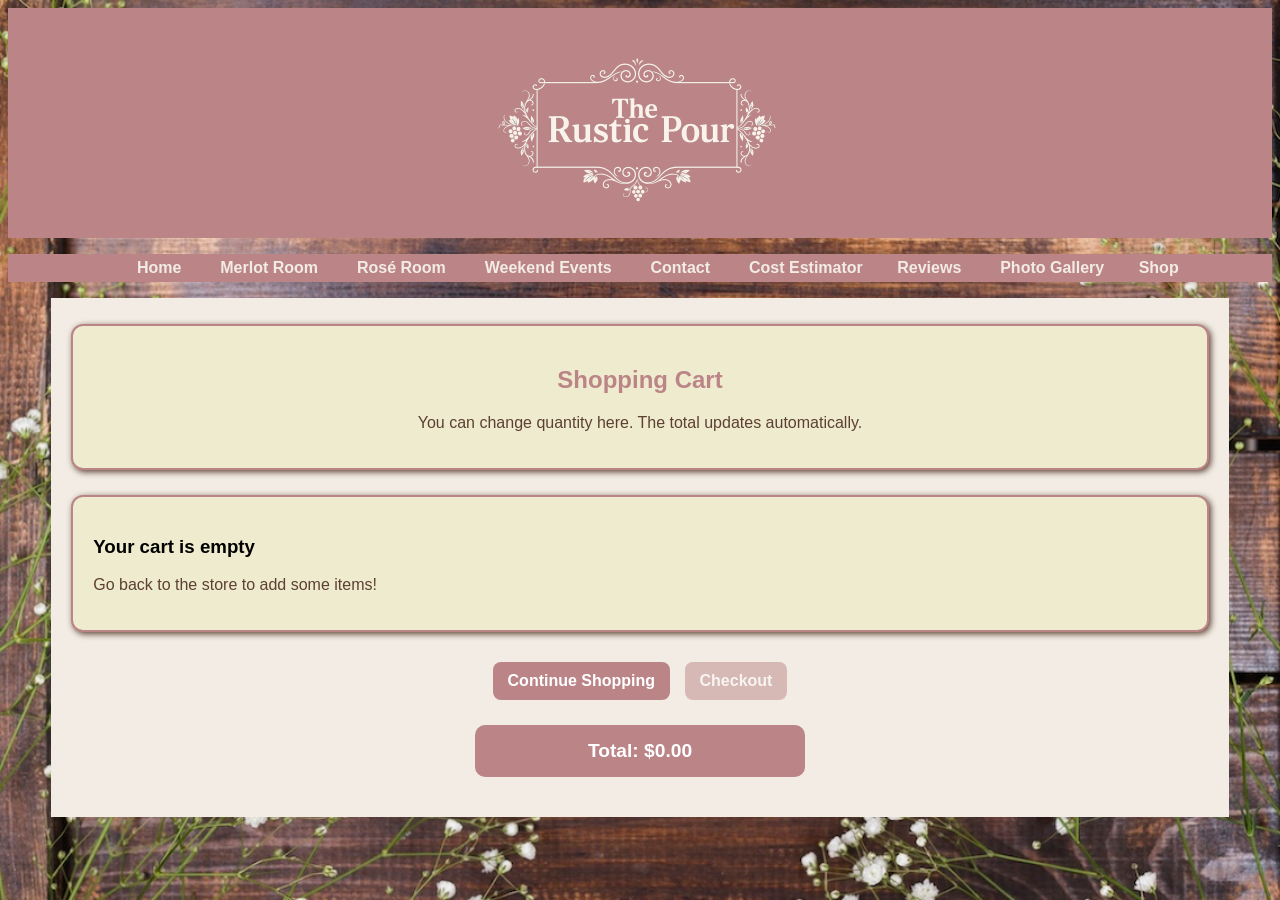
<file: cart.html>
<!DOCTYPE html>
<html lang="en">
<head>
    <meta charset="UTF-8">
    <meta name="viewport" content="width=device-width, initial-scale=1.0">
    <title>Your Cart</title>
    <link rel="stylesheet" href="styles/styles.css">
    <script src="scripts/common.js"></script>
    <script src="scripts/cart.js"></script>
</head>
<body onload="renderCart()">
    <header>
        <img src="images/rustic-logo.png" alt="The Rustic Pour Logo" class="logo">
    </header>

    <nav>
    <ul>
        <li><a href="index.html">Home</a>&nbsp;</li>
	    <li><a href="rooms/merlot_room.html">Merlot Room</a>&nbsp;</li>
	    <li><a href="rooms/rose_room.html">Rosé Room</a>&nbsp;</li>
	    <li><a href="events/weekend.html">Weekend Events</a>&nbsp;</li>
	    <li><a href="contact.html">Contact</a>&nbsp;</li>
        <li><a href="estimator.html">Cost Estimator</a></li>
        <li><a href="reviews.html">Reviews</a>&nbsp;</li>
        <li><a href="gallery.html">Photo Gallery</a></li>
        <li><a href="store.html">Shop</a>&nbsp;</li>
    </ul>
</nav>

 <main class="container">
    <section class="intro-card">
        <h2>Shopping Cart</h2>
        <p>You can change quantity here. The total updates automatically.</p>
    </section>

    <section id="cart-area" class="cart-card"></section>

    <div style="text-align:center; margin-bottom:20px;">
        <a class="action-button primary-button" href="store.html">Continue Shopping</a>
        <a class="action-button primary-button" href="shipping.html">Checkout</a>
    </div>

    <div class="total-box">
        <strong>Total: $</strong><span id="total-box">0.00</span>
    </div>
</main>
</body>
</html>
</file>
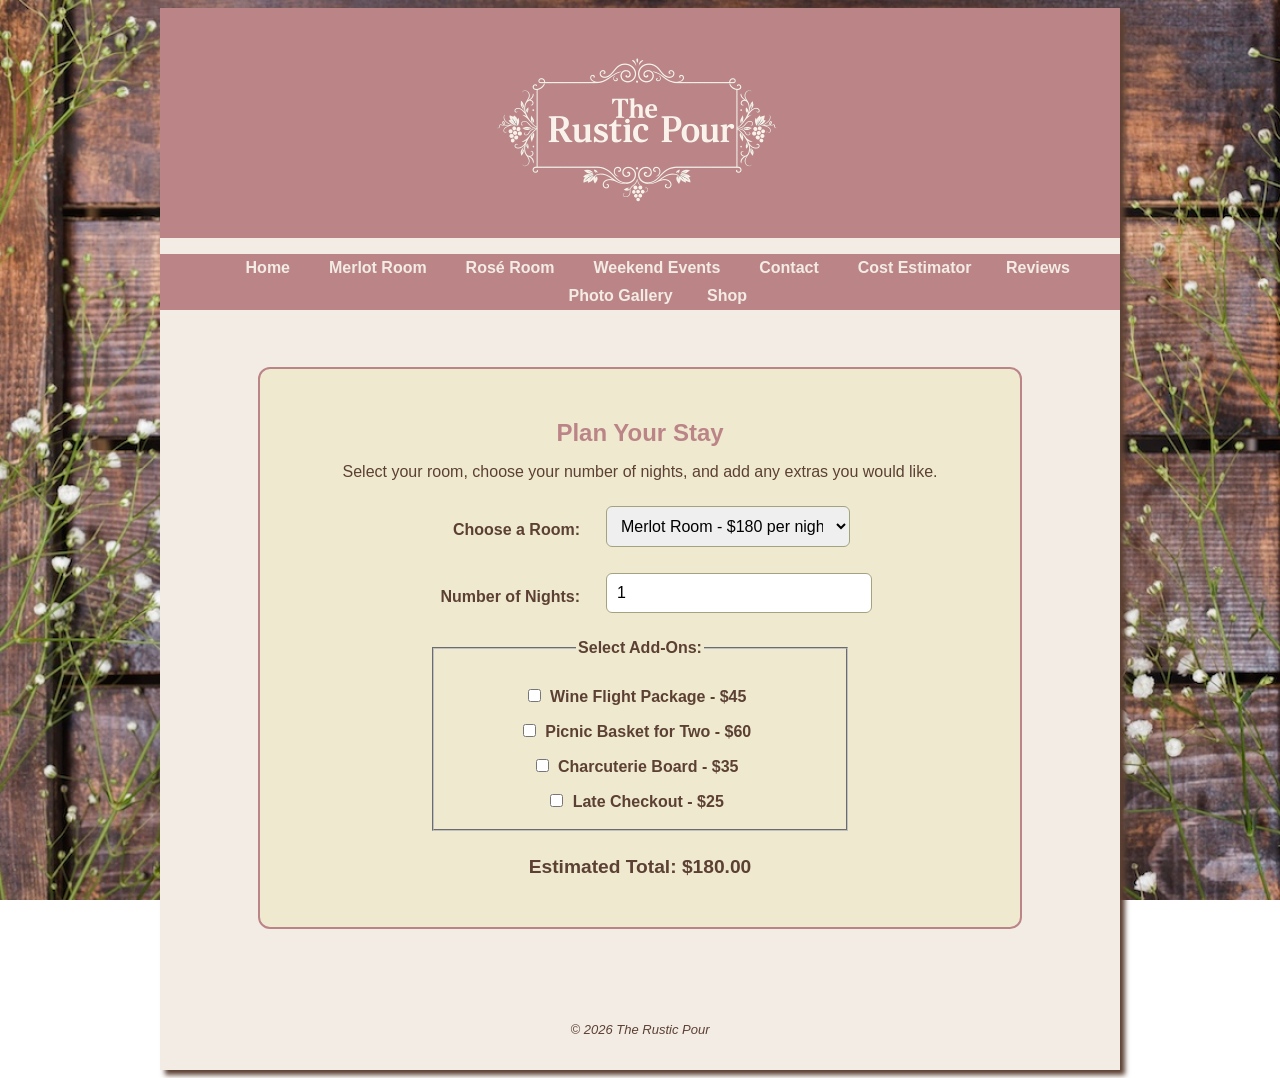
<file: estimator.html>
<!DOCTYPE html>
<html lang="en">
<head>
    <meta charset="UTF-8">
    <meta name="viewport" content="width=device-width, initial-scale=1.0">
    <title>Cost Estimator | The Rustic Pour</title>
    <link href="styles/styles.css" rel="stylesheet">
</head>
<body>
<div id="wrapper">

<header>
    <img src="images/rustic-logo.png" alt="The Rustic Pour Logo" class="logo">
</header>

    <nav>
        <ul>
            <li><a href="index.html">Home</a>&nbsp;</li>
            <li><a href="rooms/merlot_room.html">Merlot Room</a>&nbsp;</li>
            <li><a href="rooms/rose_room.html">Rosé Room</a>&nbsp;</li>
            <li><a href="events/weekend.html">Weekend Events</a>&nbsp;</li>
            <li><a href="contact.html">Contact</a>&nbsp;</li>
            <li><a href="estimator.html">Cost Estimator</a></li>
            <li><a href="reviews.html">Reviews</a>&nbsp;</li>
            <li><a href="gallery.html">Photo Gallery</a></li>
            <li><a href="store.html">Shop</a>&nbsp;</li>

        </ul>
    </nav>

    <main>
        <section class="estimator-box">
            <h2>Plan Your Stay</h2>
            <p class="estimator-intro">
                Select your room, choose your number of nights, and add any extras you would like.
            </p>

            <form id="estimatorForm">
                <label for="room">Choose a Room:</label>
                <select id="room" name="room" onchange="calculateTotal()">
                    <option value="180">Merlot Room - $180 per night</option>
                    <option value="210">Rosé Room - $210 per night</option>
                </select>

                <label for="days">Number of Nights:</label>
                <input type="number" id="days" name="days" min="1" value="1" oninput="calculateTotal()">

                <fieldset class="addons-group">
                    <legend>Select Add-Ons:</legend>

                    <label class="addon-item">
                        <input type="checkbox" class="addon" value="45" onchange="calculateTotal()">
                        Wine Flight Package - $45
                    </label>

                    <label class="addon-item">
                        <input type="checkbox" class="addon" value="60" onchange="calculateTotal()">
                        Picnic Basket for Two - $60
                    </label>

                    <label class="addon-item">
                        <input type="checkbox" class="addon" value="35" onchange="calculateTotal()">
                        Charcuterie Board - $35
                    </label>

                    <label class="addon-item">
                        <input type="checkbox" class="addon" value="25" onchange="calculateTotal()">
                        Late Checkout - $25
                    </label>
                </fieldset>
            </form>

            <p id="total" class="total-output">Estimated Total: $180.00</p>
        </section>
    </main>

    <footer>
        <p>&copy; 2026 The Rustic Pour</p>
    </footer>

    <script src="scripts/scripts.js"></script>
</div>
</body>
</html>
</file>
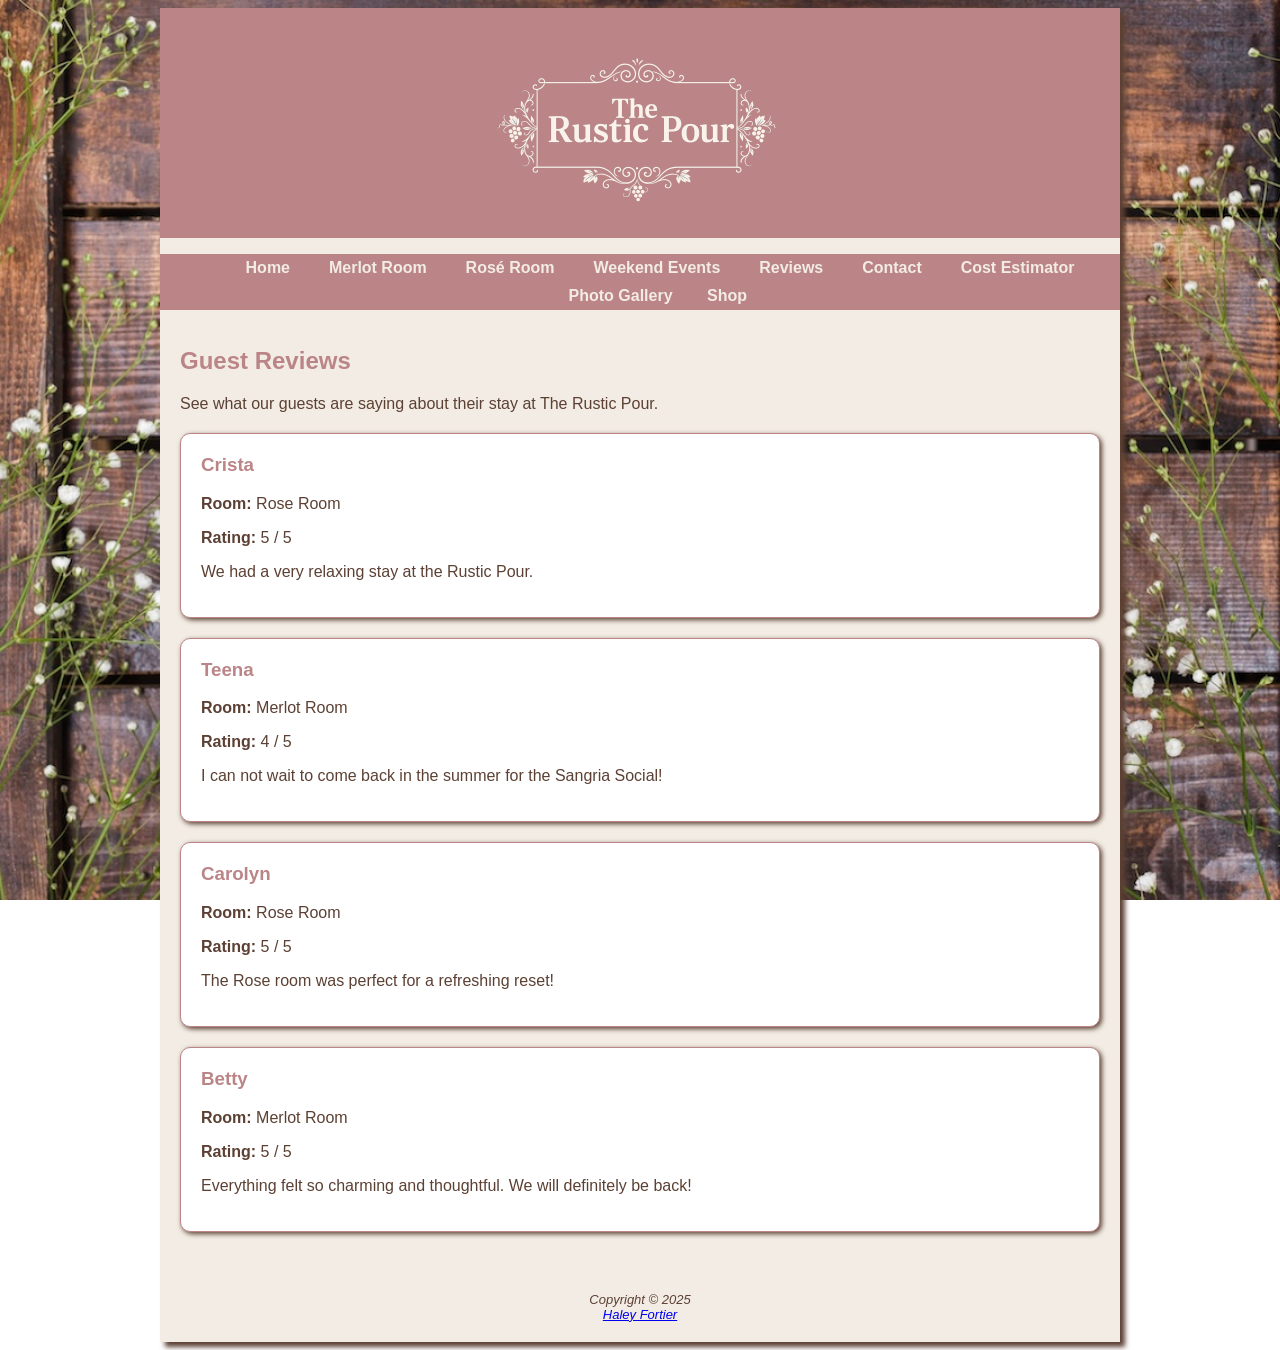
<file: reviews.html>
<!DOCTYPE html>
<html lang="en">
<head>
    <title>The Rustic Pour Reviews</title>
    <meta charset="utf-8">
    <meta name="viewport" content="width=device-width, initial-scale=1.0">
    <meta name="description" content="Read guest reviews for The Rustic Pour.">

    <link rel="stylesheet" type="text/css" href="styles/styles.css">
    <script src="scripts/scripts.js"></script>
</head>
<body>
<div id="wrapper">

    <header>
        <img src="images/rustic-logo.png" alt="The Rustic Pour Logo" class="logo">
    </header>

    <nav>
        <ul>
            <li><a href="index.html">Home</a>&nbsp;</li>
            <li><a href="rooms/merlot_room.html">Merlot Room</a>&nbsp;</li>
            <li><a href="rooms/rose_room.html">Rosé Room</a>&nbsp;</li>
            <li><a href="events/weekend.html">Weekend Events</a>&nbsp;</li>
            <li><a href="reviews.html">Reviews</a>&nbsp;</li>
            <li><a href="contact.html">Contact</a>&nbsp;</li>
            <li><a href="estimator.html">Cost Estimator</a></li>
            <li><a href="gallery.html">Photo Gallery</a></li>
            <li><a href="store.html">Shop</a>&nbsp;</li>

        </ul>
    </nav>

    <main>
        <h2>Guest Reviews</h2>
        <p>See what our guests are saying about their stay at The Rustic Pour.</p>

        <div id="reviewOutput"></div>
    </main>

    <footer>
        Copyright &copy; 2025 <br>
        <a href="mailto:hdfortier@amarillocollege.com">Haley Fortier</a>
    </footer>

</div>
</body>
</html>
</file>
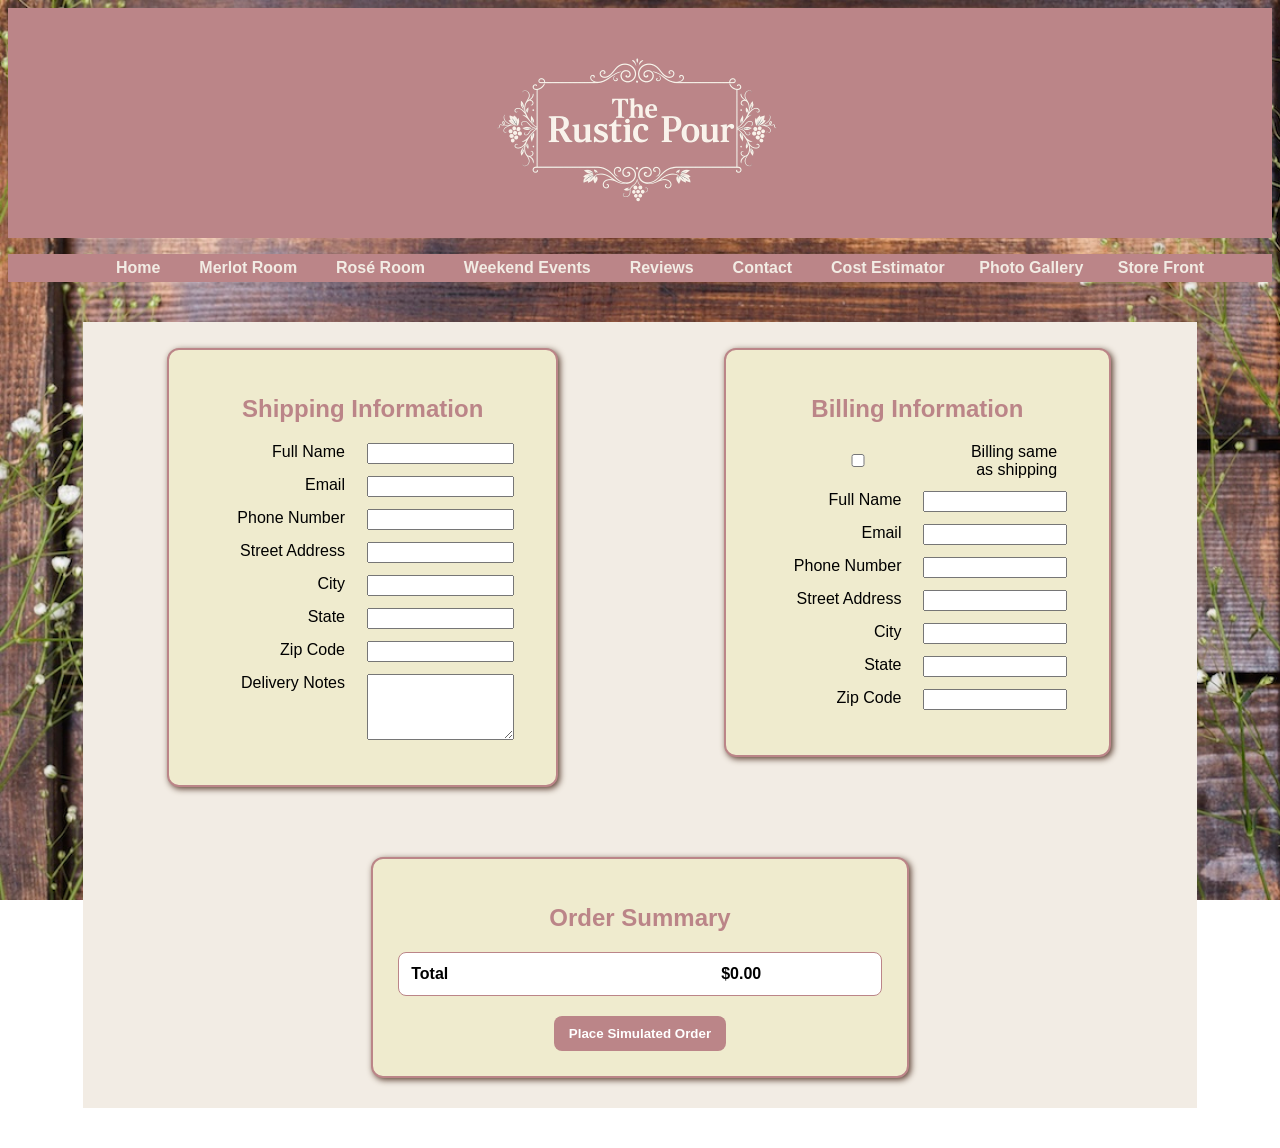
<file: shipping.html>
<!DOCTYPE html>
<html lang="en">
<head>
    <meta charset="UTF-8">
    <meta name="viewport" content="width=device-width, initial-scale=1.0">
    <title>Shipping Information</title>
    <link rel="stylesheet" href="styles/styles.css">
    <script src="scripts/common.js" defer></script>
    <script src="scripts/shipping.js" defer></script>
</head>
<body onload="initShippingPage()">
    <header>
    <img src="images/rustic-logo.png" alt="The Rustic Pour Logo" class="logo">
</header>
	    <nav>
        <ul>
            <li><a href="index.html">Home</a>&nbsp;</li>
            <li><a href="rooms/merlot_room.html">Merlot Room</a>&nbsp;</li>
            <li><a href="rooms/rose_room.html">Rosé Room</a>&nbsp;</li>
            <li><a href="events/weekend.html">Weekend Events</a>&nbsp;</li>
            <li><a href="reviews.html">Reviews</a>&nbsp;</li>
            <li><a href="contact.html">Contact</a>&nbsp;</li>
            <li><a href="estimator.html">Cost Estimator</a></li>
            <li><a href="gallery.html">Photo Gallery</a></li>
            <li><a href="store.html">Store Front</a></li>

        </ul>
    </nav>

    <main class="container shipping-layout">
        <section class="shipping-card">
            <h2>Shipping Information</h2>
            <form id="shipping-form" onsubmit="return validateForm()">
                <label for="fullName">Full Name</label>
                <input type="text" id="fullName" required>

                <label for="email">Email</label>
                <input type="text" id="email" required>

                <label for="phone">Phone Number</label>
                <input type="text" id="phone" required>

                <label for="address">Street Address</label>
                <input type="text" id="address" required>

                <label for="city">City</label>
                <input type="text" id="city" required>

                <label for="state">State</label>
                <input type="text" id="state" required>

                <label for="zipCode">Zip Code</label>
                <input type="text" id="zipCode" required>

                <label for="notes">Delivery Notes</label>
                <textarea id="notes" rows="4"></textarea>

            </form>

           
        </section>
        <section class="shipping-card">

    <h2>Billing Information</h2>

    <!-- bonus checkbox -->
    <form id = "billing-form">
        <div class = "checkbox-row">
           <input type="checkbox" id="sameAsShipping">
           <label for ="sameAsShipping"> Billing same as shipping </label>
        </div>
    

    <label for="billName">Full Name</label>
    <input type="text" id="billName" required>

    <label for="billEmail">Email</label>
    <input type="text" id="billEmail" required>

    <label for="billPhone">Phone Number</label>
    <input type="text" id="billPhone" required>

    <label for="billAddress">Street Address</label>
    <input type="text" id="billAddress" required>

    <label for="billCity">City</label>
    <input type="text" id="billCity" required>

    <label for="billState">State</label>
    <input type="text" id="billState" required>

    <label for="billZip">Zip Code</label>
    <input type="text" id="billZip" required>
    </form>
</section>

        <section class="summary-card">
            <h2>Order Summary</h2>
            <div id="shipping-summary"></div>
            <button type="button" id="placeOrderBtn" class="action-button primary-button">Place Simulated Order</button>
            <div id="shipping-message"></div>
        </section>
    </main>
</body>
</html>
</file>
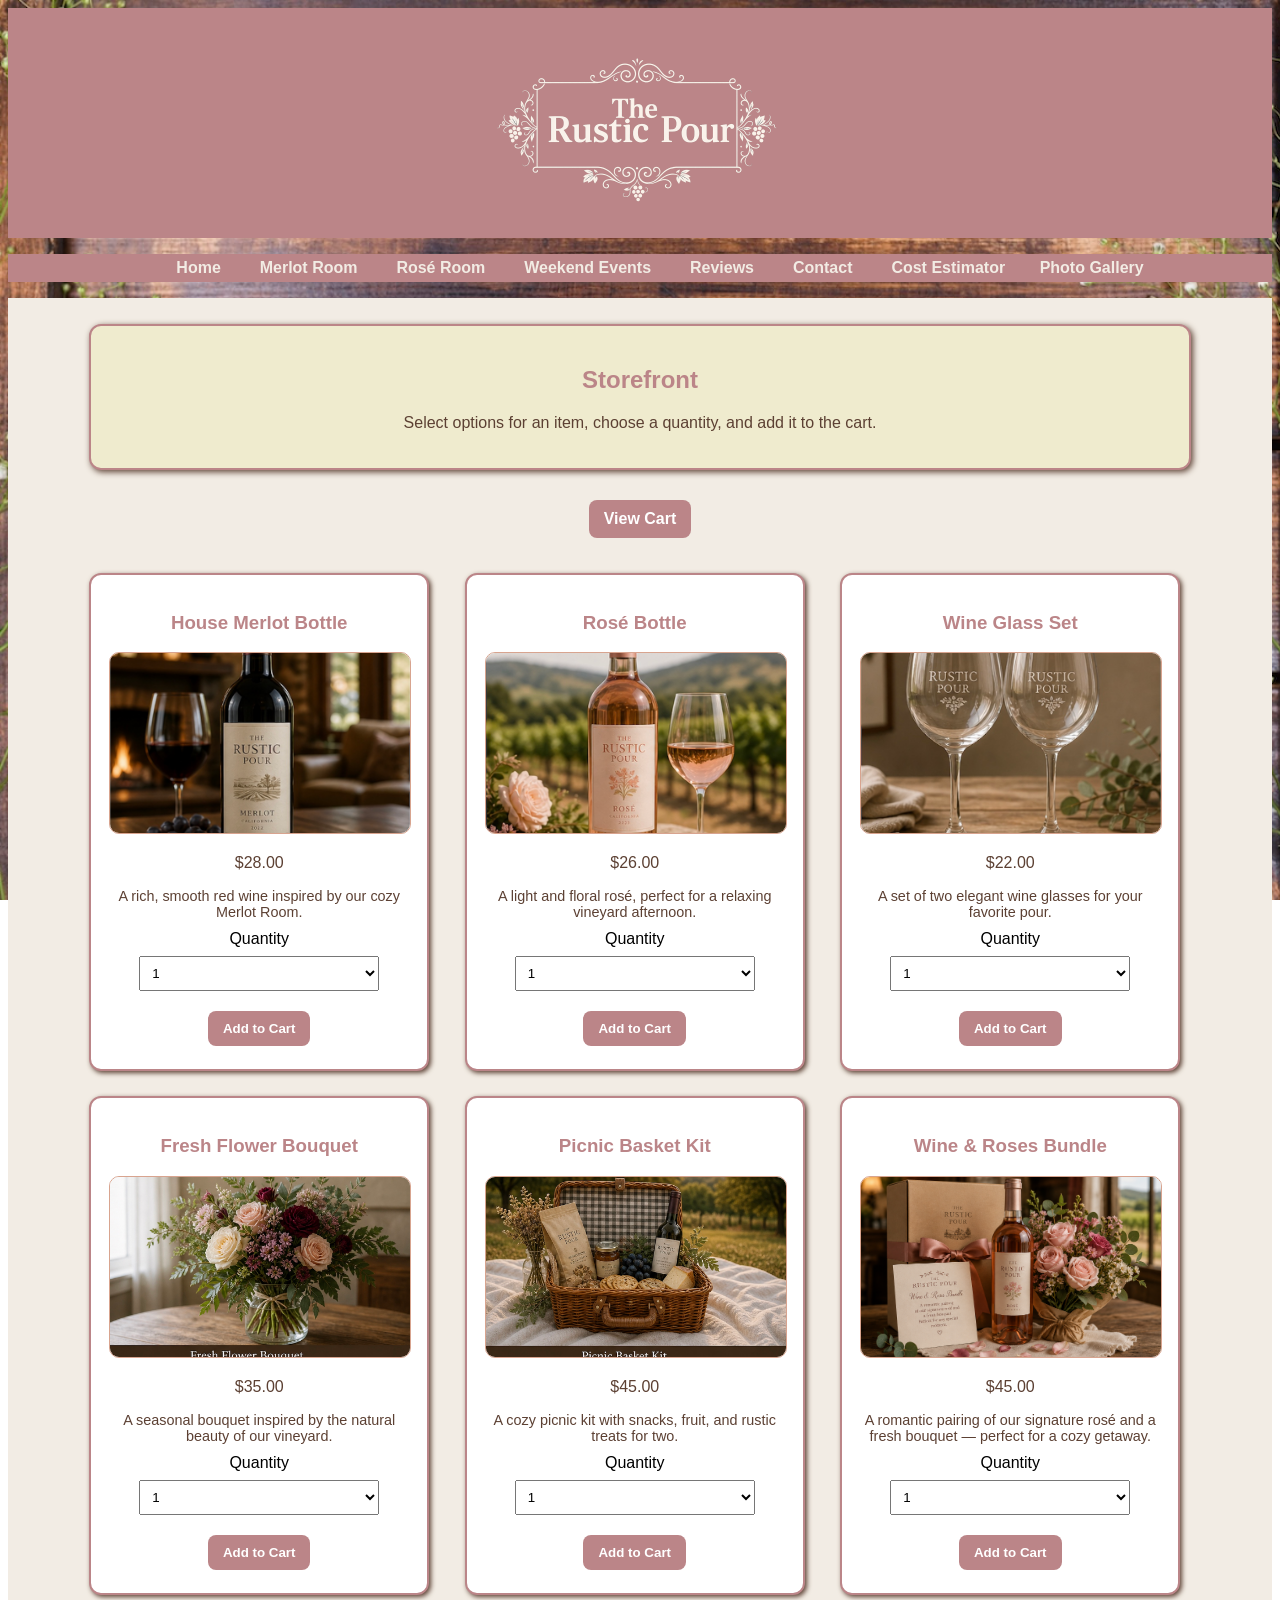
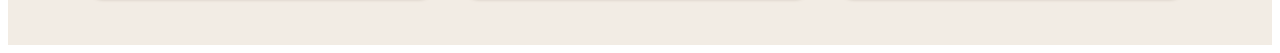
<file: store.html>
<!DOCTYPE html>
<html>
<head>
    <title>Rustic Pour Store</title>
    <link rel="stylesheet" href="styles/styles.css">
    <script src="scripts/common.js" defer></script>
    <script src="scripts/store.js" defer></script>
</head>
<body>
	<header>
    <img src="images/rustic-logo.png" alt="The Rustic Pour Logo" class="logo">
</header>
	    <nav>
        <ul>
            <li><a href="index.html">Home</a>&nbsp;</li>
            <li><a href="rooms/merlot_room.html">Merlot Room</a>&nbsp;</li>
            <li><a href="rooms/rose_room.html">Rosé Room</a>&nbsp;</li>
            <li><a href="events/weekend.html">Weekend Events</a>&nbsp;</li>
            <li><a href="reviews.html">Reviews</a>&nbsp;</li>
            <li><a href="contact.html">Contact</a>&nbsp;</li>
            <li><a href="estimator.html">Cost Estimator</a></li>
            <li><a href="gallery.html">Photo Gallery</a></li>

        </ul>
    </nav>
	<main>

	<div class="container">
		<section class="intro-card">
			<h2> Storefront</h2>
			<p>Select options for an item, choose a quantity, and add it to the cart.</p>
		</section>
		<div style="text-align:center; margin-bottom:20px;">
   			<a class="action-button primary-button" href="cart.html">View Cart</a>
		</div>

	
	<section class="product-grid">

    

<!--  PRODUCT 1: HOUSE MERLOT BOTTLE  -->
	<div class="product-card">

    	<!-- Product name -->
    	<h3>House Merlot Bottle</h3>

   		<!-- Product image -->
    	<img src="images/store-merlot.jpg" alt="House Merlot Bottle">

		<!-- Price -->
		<p>$28.00</p>

		<!-- Description -->
		<p class="product-desc">
			A rich, smooth red wine inspired by our cozy Merlot Room.
		</p>


		<!-- Quantity selector -->
		<label>Quantity</label>
		<select id="qty-1">
			<option>1</option><option>2</option><option>3</option><option>4</option><option>5</option>
		</select>

		<!-- Add to cart button (calls JavaScript function) -->
		<button class="action-button primary-button"
			onclick="addToCart('House Merlot Bottle', 28.00, 1, 'images/store-merlot.jpg')">
			Add to Cart
		</button>
	</div>


<!--  PRODUCT 2: ROSÉ BOTTLE  -->
<div class="product-card">

    <h3>Rosé Bottle</h3>

    <img src="images/store-rose.jpg" alt="Rosé Bottle">

    <p>$26.00</p>

    <p class="product-desc">
        A light and floral rosé, perfect for a relaxing vineyard afternoon.
    </p>


    <!-- Quantity dropdown -->
    <label>Quantity</label>
    <select id="qty-2">
        <option>1</option><option>2</option><option>3</option><option>4</option><option>5</option>
    </select>

    <!-- Add item to cart -->
    <button class="action-button primary-button"
        onclick="addToCart('Rosé Bottle', 26.00, 2, 'images/store-rose.jpg')">
        Add to Cart
    </button>
</div>


<!-- PRODUCT 3: WINE GLASS SET -->
<div class="product-card">

    <h3>Wine Glass Set</h3>

    <img src="images/store-glasses.jpg" alt="Wine Glass Set">

    <p>$22.00</p>

    <p class="product-desc">
        A set of two elegant wine glasses for your favorite pour.
    </p>


    <!-- Quantity dropdown -->
    <label>Quantity</label>
    <select id="qty-3">
        <option>1</option><option>2</option><option>3</option><option>4</option><option>5</option>
    </select>

    <!-- Add item to cart -->
    <button class="action-button primary-button"
        onclick="addToCart('Wine Glass Set', 22.00, 3, 'images/store-glasses.jpg')">
        Add to Cart
    </button>
</div>


<!-- PRODUCT 4: FLOWER BOUQUET -->
<div class="product-card">

    <h3>Fresh Flower Bouquet</h3>

    <img src="images/store-flowers.jpg" alt="Flower Bouquet">

    <p>$35.00</p>

    <p class="product-desc">
        A seasonal bouquet inspired by the natural beauty of our vineyard.
    </p>


    <!-- Quantity dropdown -->
    <label>Quantity</label>
    <select id="qty-4">
        <option>1</option><option>2</option><option>3</option><option>4</option><option>5</option>
    </select>

    <!-- Add item to cart -->
    <button class="action-button primary-button"
        onclick="addToCart('Fresh Flower Bouquet', 35.00, 4, 'images/store-flowers.jpg')">
        Add to Cart
    </button>
</div>


<!-- PRODUCT 5: PICNIC BASKET -->
<div class="product-card">

    <h3>Picnic Basket Kit</h3>

    <img src="images/store-picnic.jpg" alt="Picnic Basket Kit">

    <p>$45.00</p>

    <p class="product-desc">
        A cozy picnic kit with snacks, fruit, and rustic treats for two.
    </p>


    <!-- Quantity dropdown -->
    <label>Quantity</label>
    <select id="qty-5">
        <option>1</option><option>2</option><option>3</option><option>4</option><option>5</option>
    </select>

    <!-- Add item to cart -->
    <button class="action-button primary-button"
        onclick="addToCart('Picnic Basket Kit', 45.00, 5, 'images/store-picnic.jpg')">
        Add to Cart
    </button>
	</div>
    <!-- PRODUCT 6: Wine and Rose Bundle -->
	<div class="product-card">
    <h3>Wine & Roses Bundle</h3>

    <img src="images/store-bundle.png" alt="Wine and Roses Bundle">

    <p>$45.00</p>

    <p class="product-desc">
        A romantic pairing of our signature rosé and a fresh bouquet — perfect for a cozy getaway.
    </p>

    <label>Quantity</label>
    <select id="qty-6">
        <option>1</option>
        <option>2</option>
        <option>3</option>
        <option>4</option>
    </select>

    <button class="action-button primary-button"
        onclick="addToCart('Wine & Roses Bundle', 45.00, 6, 'images/store-bundle.png')">
        Add to Cart
    </button>
</div>
	</section>
</div>
</main>
</file>
<file: styles/styles.css>
header, nav, main, footer { display: block; }

/*global styles*/
body { 
background-image: url("../images/wood.jpg");
  background-size: cover;
  background-repeat: no-repeat;
  background-attachment: fixed;
  font-family: Verdana, Arial, sans-serif;
}

/* sets width and centers content */
#wrapper { width: 960px;
           margin: auto;
		   background-color: #F2ECE4;
		   color: #5C4033;
		   box-shadow: 5px 5px 5px #5C4033;
}

/* shows logo as background, formats font, adds padding and shadow */
h1 { text-align: center;
	 height: 110px;
	 font-family: Georgia, "Times New Roman", serif;
	 font-size: 4.5em;
	 padding-top: 20px;
	 text-shadow: 2px 2px 2px #5C4033;
	 margin-bottom: 0;
}

/* sets background color, formats font, and sets height */
header {
	background-color: #BB8588;
	color: #BB8588;
	font-family: Georgia, "Times New Roman", serif;
	padding: 20px 0 0 0;
	}
	
	
/* sets the nav to the left of the page and adds padding */
nav { background-color: #BB8588;
	 
      text-align: center;
      
}

/* removes default bullets */
nav ul { list-style-type: none; 
	 }
	 
/* adds padding and formats font adds space left anf right */
nav li { padding-bottom: 5px;
		 padding-top: 5px;
       font-weight: bold;
       display: inline-block;
       margin: 0 15px; 
}

/* formats the color of the links in the nav section */
nav a { text-decoration: none; }
nav a:link { color: #FFFFFF; }
nav a:visited{ color: #F2ECE4; }
nav a:hover { color: #D7CE93; }

/* sets the main background color, sets left margin to make room for nav, adds padding, and sets height */
main {  background-color: #F2ECE4;
        padding: 1px 20px 20px 20px;   
		min-height: 300px;
}


/* sets background color, adds padding, centers and formats text */
footer { background-color: #F2ECE4;
       padding: 20px;
       text-align: center;
	   font-size: small;
	   font-style: italic;
}

/* changes the font color for paragraphs*/
p {color: #5C4033;
	}

/* changes the font color for h2*/
h2 {color: #BB8588;}

/* id for scenery image. */
#scenery {height: 300px;
	background-image: url("../images/scenery.jpg");
	background-size: 100% 100%;
	background-repeat: no-repeat;
}

/*class for room prices*/
.price { 
		font-size: 1.2em;
		color: #BB8588;
		font-weight: bold;
		margin-bottom: 10px; }
		
/*class for logo image*/
.logo {
	display: block;
	margin: 0 auto;
	max-width: 300px;
	height: auto;
	padding-bottom: 10px; 
	}
.room-section {
				display: flex;
				align-items: center;
				margin-bottom: 20px; }
				
.room-section img { 
					width: 45%;
					margin-right: 20px;
					}

.room-section p {
				 width: 50%;
				 }

.room-patio { display: flex;
				align-items: center;
				margin-bottom: 20px;
				}
				
.room-patio p { 
				width: 45%;
				margin-right: 20px;}
				 
				 
.room-patio img { width: 50%;
				}
			
.event-photo-grid { display: grid;
					grid-template-columns: repeat(2, 1fr);
					gap: 15px;
					margin-bottom: 30px;
					}
					
.event-photo-grid img { width: 100%;
						height: 200px;
						border-radius: 10px;
						object-fit: cover;
						}

nav a:link { color: #F2ECE4; }

nav a:visited { color: #FFFFFF; }

nav a:hover { color: #D7CE93;
			 text-decoration:underline; }
			 
table { width: 100%;
  border-collapse: collapse;
  margin: 20px 0;
  font-family: inherit;
}

th, td { border: 1px solid #BB8588;
  padding: 12px;
  text-align: left;
}

th { background-color: #F2ECE4;
  color: #5C4033;
}

td { background-color: #FFFFFF;
}

form { display: grid;
  width: 60%;
  gap: 1em;
  grid-template-columns: 10em 1fr;
  margin: 20px auto; }

form label { text-align: right;
  padding-right: 10px; }

form input[type="text"],
form textarea { width: 100%; }

form input[type="radio"],
form input[type="checkbox"] { width: auto;
  margin-right: 5px; }

form textarea { resize: vertical; }

.inline-options {
  display: flex;
  gap: 10px;
  align-items: center;
}

form input[type="submit"] {
  background-color: #BB8588;
  color: white;
  padding: 10px;
  border: none;
  border-radius: 5px;
  font-weight: bold;
  cursor: pointer;
  grid-column: span 2;
  justify-self: center;
}


			 
@media screen and (max-width: 768px) 
{ #wrapper { width: 95%;
    margin: auto;
  }


  nav ul {display: flex;
    flex-direction: column;
    align-items: center;
    padding-left: 0;
  }

  nav li { margin: 10px 0;
    display: block;
  }

  .room-section,
  .room-patio { flex-direction: column;
    align-items: center; }

  .room-section img,
  .room-section p,
  .room-patio img,
  .room-patio p { width: 100%;
    margin: 10px 0;
  }

  .event-photo-grid { grid-template-columns: 1fr;
  }

  form { grid-template-columns: 1fr;
    width: 90%;
  }

  form input[type="submit"] { width: 100%;
    grid-column: span 1;
  }


  table { font-size: 0.9em;
    width: 100%;
  }

  th, td { padding: 10px;
  }
}

.estimator-box {
    max-width: 700px;
    margin: 40px auto;
    padding: 30px;
    background-color: rgba(239, 235, 206, 0.92);
    border: 2px solid #BB8588;
    border-radius: 12px;
}

.estimator-box h2 {
    text-align: center;
    margin-bottom: 15px;
}

.estimator-intro {
    text-align: center;
    margin-bottom: 25px;
}

.estimator-box label,
.estimator-box legend {
    display: block;
    margin-top: 15px;
    margin-bottom: 8px;
    font-weight: bold;
}

.estimator-box select,
.estimator-box input[type="number"] {
    width: 100%;
    padding: 10px;
    margin-bottom: 10px;
    border: 1px solid #A3A380;
    border-radius: 6px;
    font-size: 1em;
}

.addons-group {
    grid-column: span 2; /* THIS is the fix */
    text-align: center;
}

.addon-item {
    display: block;
    text-align: left;
    margin: 10px auto;
    width: fit-content;
}

.estimator-box button {
    display: block;
    margin: 25px auto 0;
    padding: 12px 24px;
    border: none;
    border-radius: 8px;
    background-color: #BB8588;
    color: white;
    font-size: 1em;
    cursor: pointer;
}

.estimator-box button:hover {
    background-color: #A36D70;
}

.total-output {
    text-align: center;
    font-size: 1.2em;
    font-weight: bold;
    margin-top: 25px;
}

.review-card {
    background-color: #FFFFFF;
    border: 1px solid #BB8588;
    border-radius: 10px;
    padding: 20px;
    margin: 20px 0;
    box-shadow: 2px 2px 5px #5C4033;
}

.review-card h3 {
    color: #BB8588;
    margin-top: 0;
}

#galleryBox {
  position: relative;
  width: 80%;
  margin: 30px auto;
  padding: 20px;
  background-color: #EFEBCE;
  border: 2px solid #BB8588;
  border-radius: 12px;
  text-align: center;
}

#galleryBox h3 {
  color: #BB8588;
  margin-bottom: 10px;
}

#gCounter {
  color: #5C4033;
  font-weight: bold;
  margin-bottom: 15px;
}

#gPrev, #gNext, #gPlay {
  position: absolute;
  top: 50%;
  transform: translateY(-50%);
  background-color: #BB8588;
  color: #FFFFFF;
  border-radius: 50%;
  width: 45px;
  height: 45px;
  line-height: 45px;
  font-size: 1.4em;
  cursor: pointer;
  user-select: none;
}

#gPrev {
  left: 10px;
}

#gNext {
  right: 10px;
}

#gPlay {
  top: auto;
  bottom: 15px;
  left: 50%;
  transform: translateX(-50%);
}

#gImages {
  display: flex;
  overflow: hidden;
  justify-content: center;
  align-items: center;
  gap: 10px;
  margin: 20px auto 40px auto;
  width: 90%;
}

#gImages img {
  width: 30%;
  border-radius: 10px;
  border: 2px solid #BB8588;
  cursor: pointer;
  object-fit: cover;
}

#gOverlay {
  position: fixed;
  top: 0;
  left: 0;
  width: 100%;
  height: 100%;
  background-color: rgba(92, 64, 51, 0.9);
  display: flex;
  justify-content: center;
  align-items: center;
  z-index: 9999;
}

#gOverlay figure {
  margin: 0;
  text-align: center;
  color: #F2ECE4;
}

#gOverlay img {
  max-width: 80vw;
  max-height: 70vh;
  border: 4px solid #BB8588;
  border-radius: 12px;
}

#gOverlay figcaption {
  margin-top: 10px;
  font-size: 1.1em;
}

#gOverlayClose {
  position: absolute;
  top: 20px;
  right: 30px;
  font-size: 2.5em;
  color: #FFFFFF;
  cursor: pointer;
}

.gallery-intro {
  text-align: center;
  margin-bottom: 20px;
}

.product-desc {
    font-size: 0.9em;
    margin-bottom: 10px;
    color: #5C4033;
}



/* =========================================
   SHOPPING CART / STORE STYLES
========================================= */

.container {
    width: 90%;
    margin: 0 auto;
}

.intro-card,
.cart-card,
.shipping-card,
.summary-card {
    background-color: #EFEBCE;
    border: 2px solid #BB8588;
    border-radius: 12px;
    padding: 20px;
    margin: 25px auto;
    box-shadow: 2px 2px 6px #5C4033;
}

.intro-card {
    text-align: center;
}

.product-grid {
    display: grid;
    grid-template-columns: repeat(3, 1fr);
    gap: 25px;
    margin: 30px auto;
    justify-content: center;
}

.product-card {
    background-color: #FFFFFF;
    border: 2px solid #BB8588;
    border-radius: 12px;
    padding: 18px;
    text-align: center;
    box-shadow: 2px 2px 5px #5C4033;
    max-width: 300px;
    width: 100%;
}

.product-card img {
    width: 100%;
    height: 180px;
    object-fit: cover;
    border-radius: 10px;
    border: 1px solid #D8A48F;
}

.product-card h3 {
    color: #BB8588;
}

.product-desc {
    font-size: 0.9em;
}

.product-card select {
    width: 80%;
    padding: 8px;
    margin: 8px 0 15px 0;
}

.action-button,
.nav-button {
    display: inline-block;
    background-color: #BB8588;
    color: #FFFFFF;
    padding: 10px 15px;
    border: none;
    border-radius: 8px;
    text-decoration: none;
    font-weight: bold;
    cursor: pointer;
    margin: 5px;
}

.action-button:hover,
.nav-button:hover {
    background-color: #5C4033;
}

/* CART HEADER AND ROWS */
.cart-header,
.cart-row {
    display: grid;
    grid-template-columns: 90px 2fr 1fr 1fr 120px;
    column-gap: 15px;
    align-items: center;
    padding: 12px 25px;
}

.cart-header {
    font-weight: bold;
    color: #5C4033;
    border-bottom: 2px solid #BB8588;
    margin: 10px 20px;
}

.cart-row {
    background-color: #FFFFFF;
    border: 1px solid #BB8588;
    border-radius: 8px;
    margin: 10px 20px;
}

.cart-thumb {
    width: 70px;
    height: 70px;
    object-fit: cover;
    border-radius: 8px;
    border: 1px solid #BB8588;
}

.cart-item-title {
    font-weight: bold;
}

.cart-price {
    text-align: left;
}

.cart-row select {
    width: 100%;
    box-sizing: border-box;
}

.remove-button {
    width: 100%;
}

/* ORDER SUMMARY ROWS */
.summary-line {
    display: grid;
    grid-template-columns: 2fr 1fr;
    gap: 15px;
    align-items: center;
    background-color: #FFFFFF;
    border: 1px solid #BB8588;
    border-radius: 8px;
    padding: 12px;
    margin: 10px 0;
}
.total-box {
    width: 300px;
    margin: 20px auto;
    background-color: #BB8588;
    color: white;
    padding: 15px;
    border-radius: 10px;
    text-align: center;
    font-size: 1.2em;
    font-weight: bold;
}
/* shipping page layout */
.shipping-layout {
    display: grid;
    grid-template-columns: 1fr 1fr;
    gap: 35px;
    width: 85%;
    margin: 40px auto;
    align-items: start;
}

.shipping-card,
.summary-card {
    background-color: #EFEBCE;
    border: 2px solid #BB8588;
    border-radius: 12px;
    padding: 25px;
    box-shadow: 2px 2px 6px #5C4033;
}

.shipping-card h2,
.summary-card h2 {
    color: #BB8588;
    text-align: center;
}

/* make both forms line up cleanly */
.shipping-card form,
#billing-form {
    display: grid;
    grid-template-columns: 9em 1fr;
    gap: 12px;
    width: 90%;
    margin: 20px auto;
}

.shipping-card label,
#billing-form label {
    text-align: right;
    padding-right: 10px;
}

.shipping-card input,
.shipping-card textarea,
#billing-form input {
    width: 100%;
    box-sizing: border-box;
}

/* checkbox row */
.checkbox-row {
    grid-column: span 2;
    display: flex;
    justify-content: center;
    align-items: center;
    gap: 8px;
}

.checkbox-row label {
    text-align: left;
    padding-right: 0;
}

/* center the order summary under both cards */
.summary-card {
    grid-column: 1 / 3;
    width: 45%;
    margin: 10px auto;
}

.summary-card button {
    display: block;
    margin: 20px auto 0 auto;
}

/* mobile */
@media screen and (max-width: 768px) {
    .shipping-layout {
        grid-template-columns: 1fr;
        width: 95%;
    }

    .summary-card {
        grid-column: auto;
        width: auto;
    }

    .shipping-card form,
    #billing-form {
        grid-template-columns: 1fr;
    }

    .shipping-card label,
    #billing-form label {
        text-align: left;
    }
}
</file>
